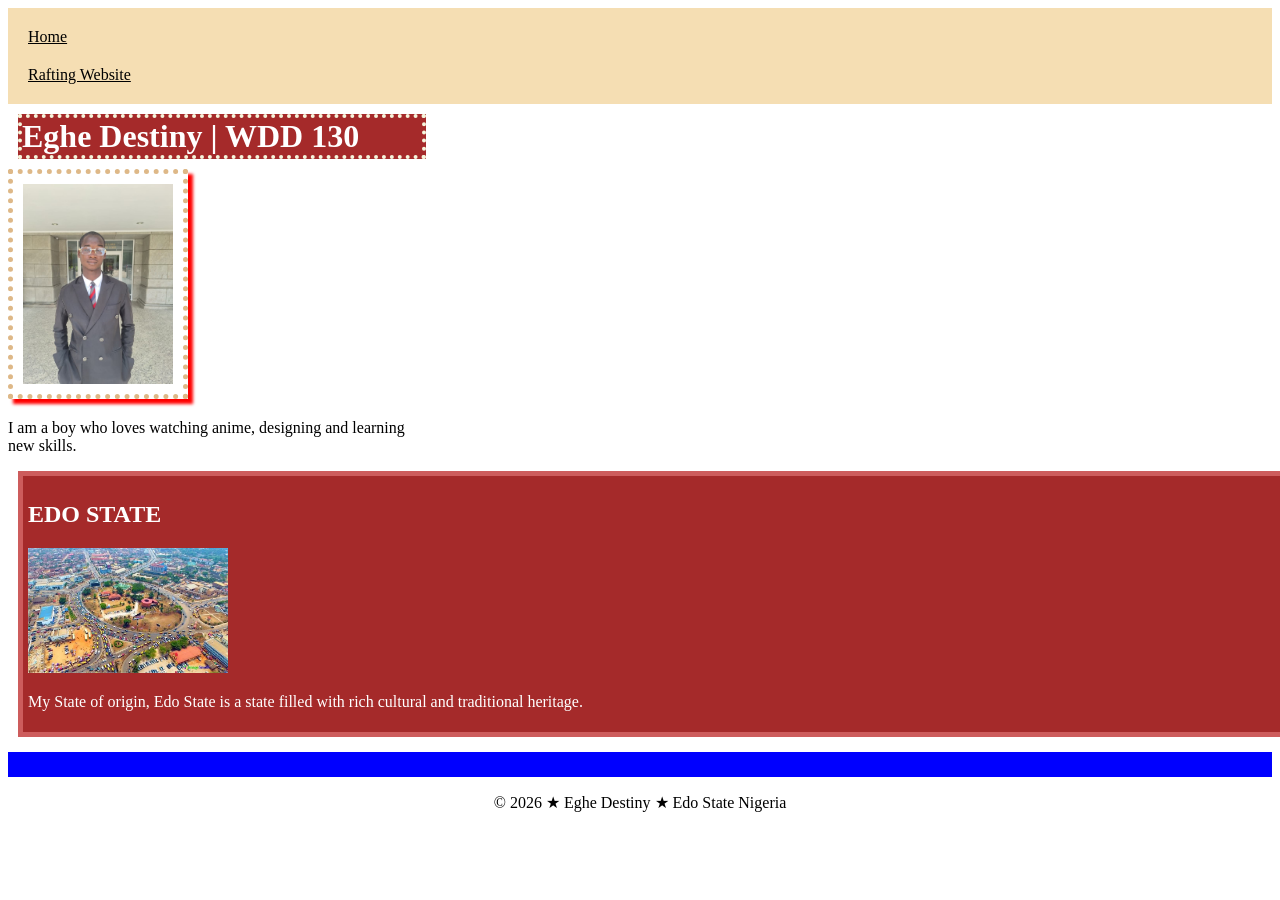
<file: index.html>
<!DOCTYPE html>
<html lang="en-US">

<head>
    <meta charset="UTF-8">
    <meta name="viewport" content="width=device-width, initial-scale=1.0">
    <title>Eghe Destiny | WDD 130 </title>
    <meta name="description" content="Page Enhancement, Eoo state description, Eghe Destiny's image and description">
    <meta name="author" content="Eghe Destiny">
    <link rel="stylesheet" href="styles/styles.css">
</head>

<body>
    <header>
        <nav>
            <a href="#">Home</a>
            <a href="wwr/">Rafting Website</a>
        </nav>
    </header>
    <main>
        <h1> Eghe Destiny | WDD 130 </h1>
        <img src="images/profile.jpg" alt="Image of Eghe Destiny" width="200">
        <p> I am a boy who loves watching anime, designing and learning new skills. </p>
    </main>
    <aside>
        <h2> EDO STATE </h2>
        <img src="images/edo-state.jfif" alt="image of edo state">
        <p> My State of origin, Edo State is a state filled with rich cultural and traditional heritage.</p>

    </aside>

    <footer>
        <p> © 2026 ★ Eghe Destiny ★ Edo State Nigeria </p>

    </footer>

</body>

</html>
</file>
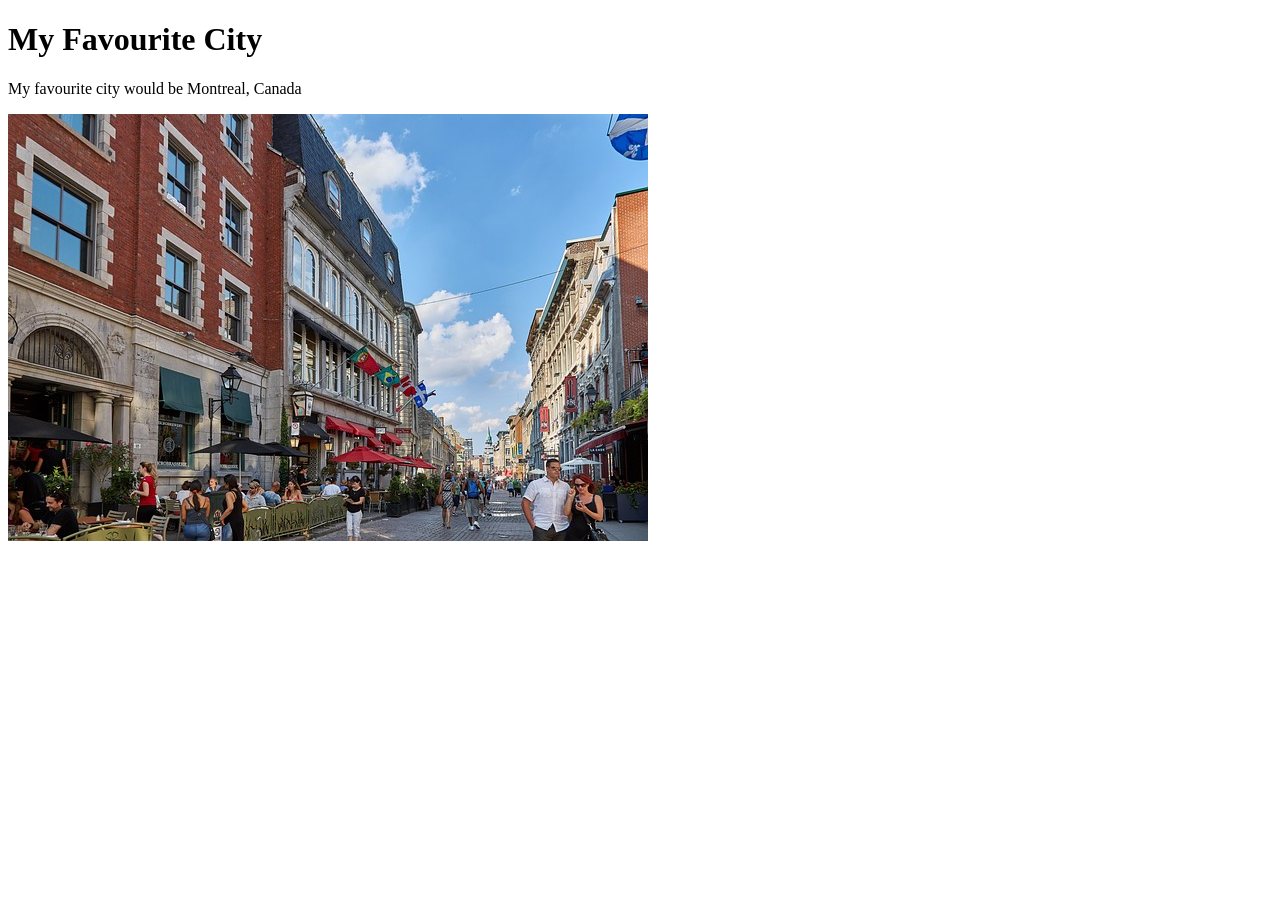
<file: week01/favorite-city.html>
<!DOCTYPE html>
<html lang="en">

<head>
    <meta charset="UTF-8">
    <meta name="viewport" content="width=device-width, initial-scale=1.0">
    <title>Document</title>
</head>

<body>
    <h1>My Favourite City</h1>
    <p>My favourite city would be Montreal, Canada</p>
    <img src="images/wisshajj-downtown-4730166_640.jpg" alt="picture-of-downtown-montreal">

</body>

</html>
</file>
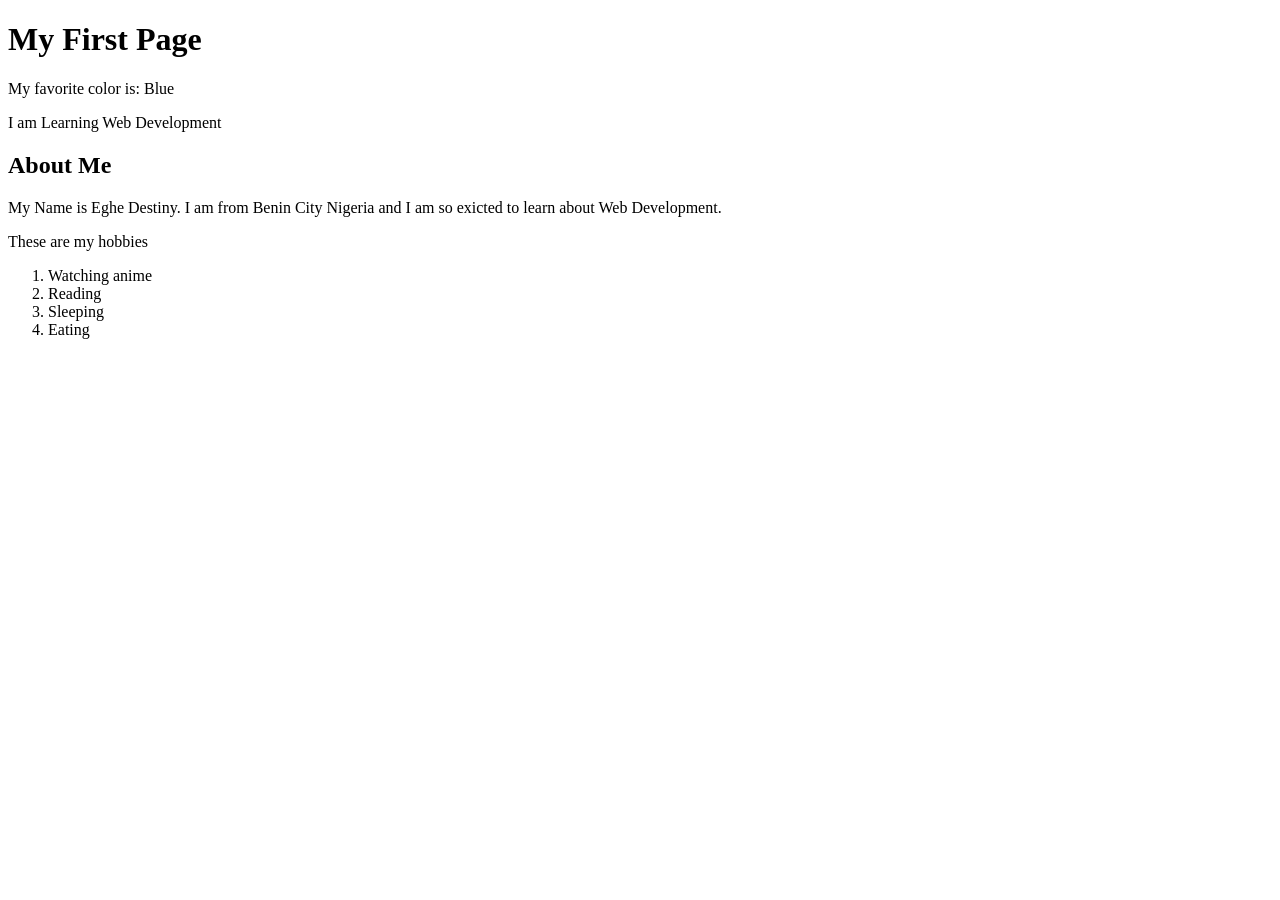
<file: week01/first-page.html>
<!DOCTYPE html>
<html lang="en">

<head>
    <meta charset="UTF-8">
    <meta name="viewport" content="width=device-width, initial-scale=1.0">
    <title>My First Page</title>
</head>

<body>
    <h1>My First Page</h1>
    <p>My favorite color is: Blue </p>
    <p>I am Learning Web Development </p>
</body>
<h2>About Me</h2>
<p>My Name is Eghe Destiny. I am from Benin City Nigeria and I am so exicted to learn about Web Development. </p>
<p>These are my hobbies </p>
<ol>
    <li>Watching anime</li>
    <li>Reading</li>
    <li>Sleeping</li>
    <li>Eating</li>

</ol>

</html>
</file>
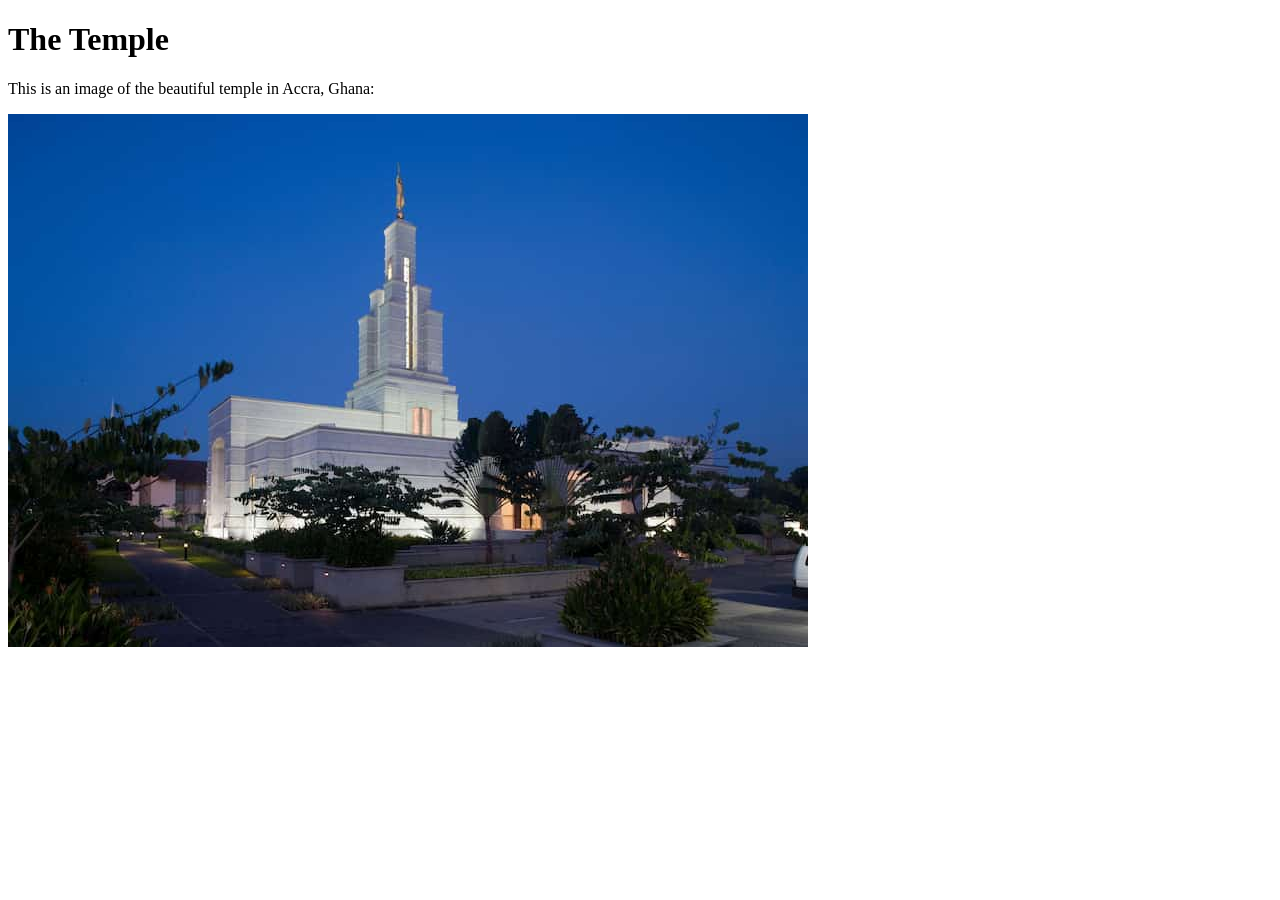
<file: week01/images-solution.html>
<!DOCTYPE html>
<html lang="en">

<head>
    <meta charset="UTF-8">
    <meta name="viewport" content="width=device-width, initial-scale=1.0">
    <title>Temple Image</title>
</head>

<body>
    <h1>The Temple</h1>
    <p>This is an image of the beautiful temple in Accra, Ghana:</p>
    <img src="images/temple-small.jpg" alt="The Accra Ghana Temple">

</body>

</html>
</file>
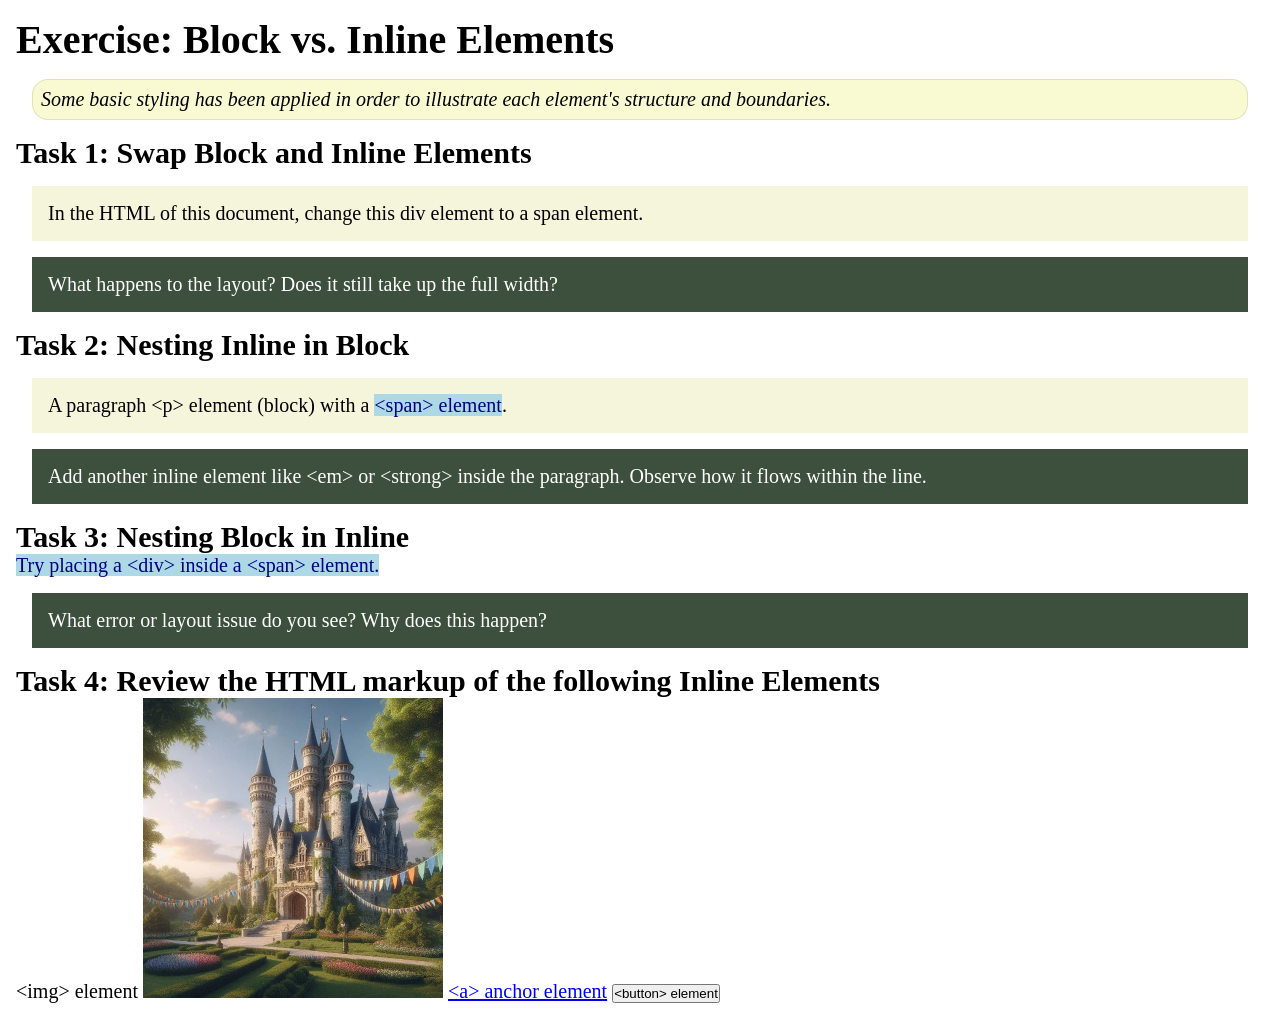
<file: week02/block-vs-inline.html>
<!DOCTYPE html>
<html lang="en">

<head>
    <meta charset="UTF-8">
    <meta name="viewport" content="width=device-width, initial-scale=1.0">
    <title>Exercise: Block vs. Inline Elements</title>
    <link rel="stylesheet" href="styles/block-vs-inline.css">
</head>

<body>
    <main>
        <h1>Exercise: Block vs. Inline Elements</h1>
        <p class="note">Some basic styling has been applied in order to illustrate each element's structure and boundaries.</p>

        <h2>Task 1: Swap Block and Inline Elements</h2>
        <div>In the HTML of this document, change this div element to a span element.</div>

        <p class="question">What happens to the layout? Does it still take up the full width?</p>

        <h2>Task 2: Nesting Inline in Block</h2>
        <p>A paragraph &lt;p&gt; element (block) with a <span>&lt;span&gt; element</span>.</p>
        <p class="question">Add another inline element like &lt;em&gt; or &lt;strong&gt; inside the paragraph. Observe how it flows within the line.</p>

        <h2>Task 3: Nesting Block in Inline</h2>
        <span>Try placing a &lt;div&gt; inside a &lt;span&gt; element.</span>
        <p class="question">What error or layout issue do you see? Why does this happen?</p>

        <h2>Task 4: Review the HTML markup of the following Inline Elements</h2>
        &lt;img&gt; element
        <img src="images/castle.webp" alt="placeholder image (images are inline)" width="300" height="300">
        <a href="https://churchofjesuschrist.org">&lt;a&gt; anchor element</a>
        <button type="button">&lt;button&gt; element</button>
    </main>
</body>

</html>
</file>
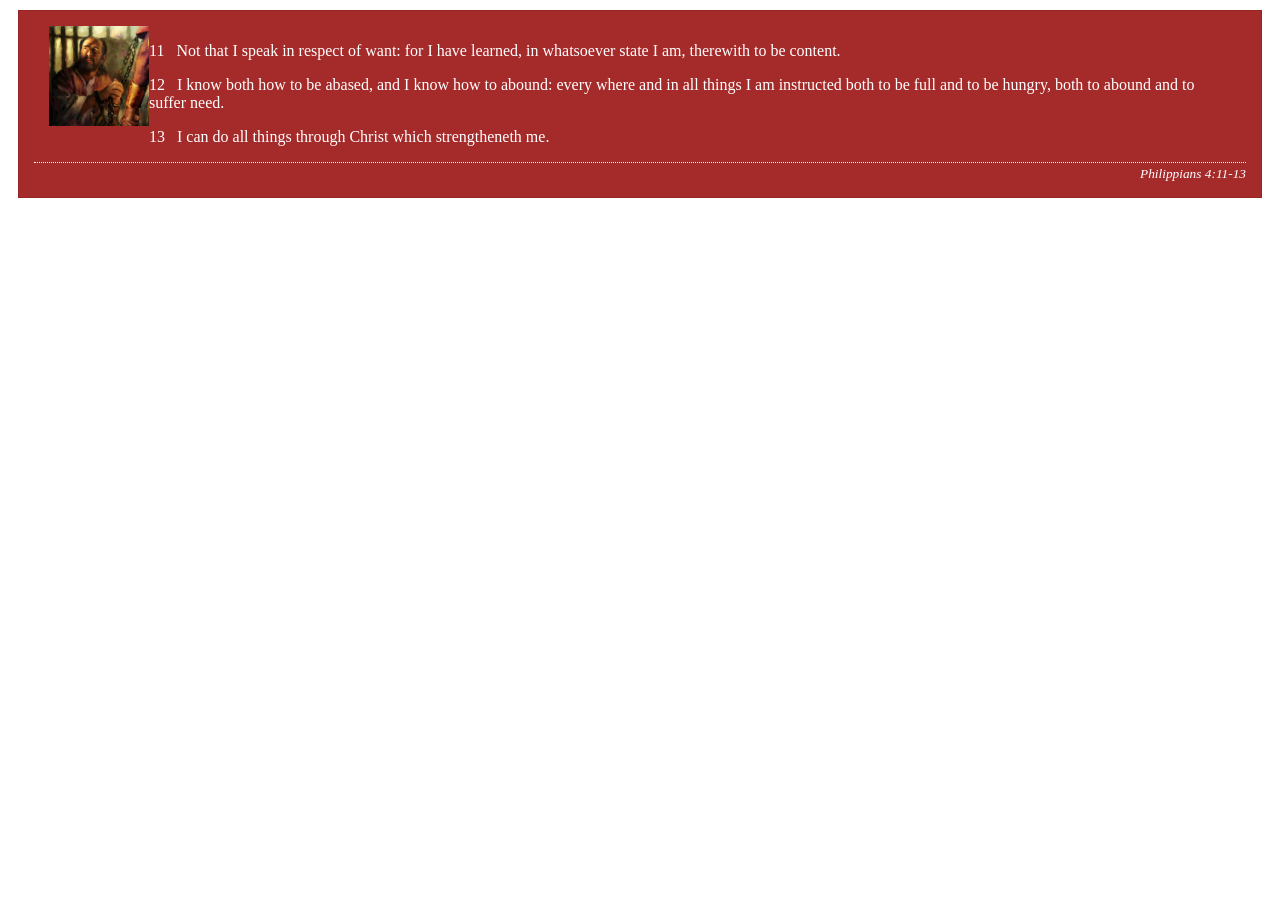
<file: week02/box-model-solution.html>
<!DOCTYPE html>
<html lang="en">

<head>
    <meta charset="UTF-8">
    <meta name="viewport" content="width=device-width, initial-scale=1.0">
    <title>Box Model Activity</title>
    <link rel="stylesheet" href="styles/box-model-solution.css">
</head>

<body>
    <main>
        <div class="callout">

            <img src="images/apostle-paul-imprisoned.webp" alt="Paul the Apostle - Imprisoned in Rome" width="200" height="200">
            <blockquote>

                <p>11 &nbsp; Not that I speak in respect of want: for I have learned, in whatsoever state I am, therewith to be content.</p>
                <p>12 &nbsp; I know both how to be abased, and I know how to abound: every where and in all things I am instructed both to be full and to be hungry, both to abound and to suffer need.</p>
                <p>13 &nbsp; I can do all things through Christ which strengtheneth me.</p>
            </blockquote>
            <cite>Philippians 4:11-13</cite>
        </div>
    </main>
</body>

</html>
</file>
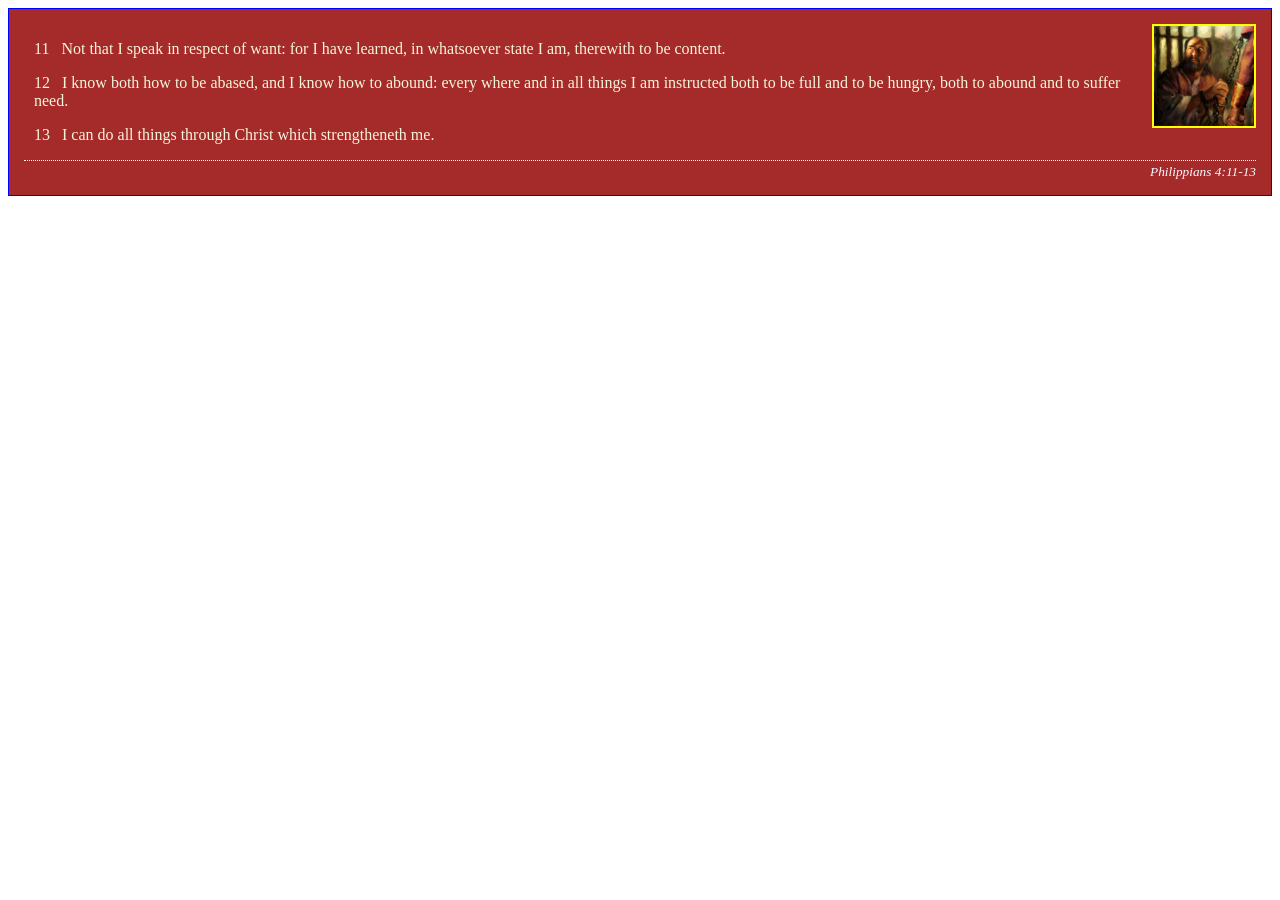
<file: week02/box-model.html>
<!DOCTYPE html>
<html lang="en">

<head>
    <meta charset="UTF-8">
    <meta name="viewport" content="width=device-width, initial-scale=1.0">
    <title>Box Model Activity</title>
    <link rel="stylesheet" href="styles/box-model.css">
</head>

<body>
    <main>
        <div class="callout">
            <img src="images/apostle-paul-imprisoned.webp" alt="Paul the Apostle - Imprisoned in Rome" width="200" height="200">
            <blockquote>
                <p>11 &nbsp; Not that I speak in respect of want: for I have learned, in whatsoever state I am, therewith to be content.</p>
                <p>12 &nbsp; I know both how to be abased, and I know how to abound: every where and in all things I am instructed both to be full and to be hungry, both to abound and to suffer need.</p>
                <p>13 &nbsp; I can do all things through Christ which strengtheneth me.</p>
            </blockquote>
            <cite>Philippians 4:11-13</cite>
        </div>
    </main>
</body>

</html>
</file>
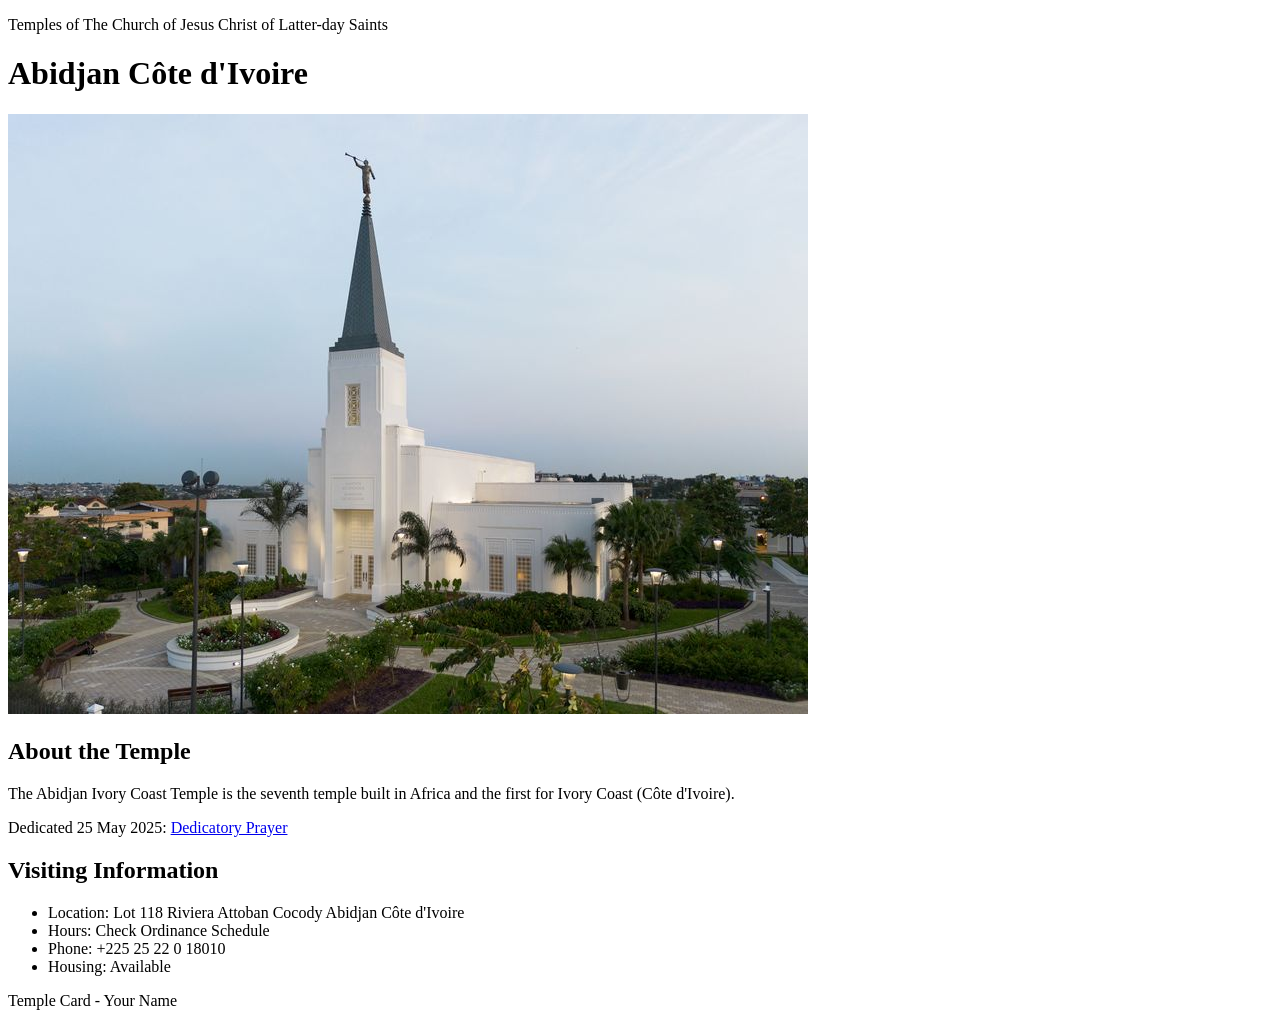
<file: week02/temple.html>
<!DOCTYPE html>
<html lang="en">

<head>
    <meta charset="UTF-8">
    <meta name="viewport" content="width=device-width, initial-scale=1.0">
    <title>Temple Card - Abidjan Côte d'Ivoire</title>
</head>

<body>
    <header>
        <p>Temples of The Church of Jesus Christ of Latter-day Saints</p>
    </header>
    <main>
        <h1>Abidjan Côte d'Ivoire</h1>
        <picture>
            <img src="images/abidjan-ivory-coast.jpeg" alt="Abidjan Côte d'Ivoire Temple">
        </picture>
        <section>
            <h2>About the Temple</h2>
            <p>The Abidjan Ivory Coast Temple is the seventh temple built in Africa and the first for Ivory Coast (Côte d'Ivoire).</p>
            <p>Dedicated 25 May 2025: <a href="https://www.churchofjesuschrist.org/temples/dedicatory-prayer/abidjan-ivory-coast-temple/2025-05-25?lang=eng" target="_blank" rel="noopener noreferrer">Dedicatory Prayer</a></p>
        </section>
        <section>
            <h2>Visiting Information</h2>
            <ul>
                <li>Location: Lot 118 Riviera Attoban Cocody Abidjan Côte d'Ivoire</li>
                <li>Hours: Check Ordinance Schedule</li>
                <li>Phone: +225 25 22 0 18010</li>
                <li>Housing: Available</li>
            </ul>
        </section>
    </main>
    <footer>
        <p>Temple Card - Your Name</p>
    </footer>
</body>

</html>
</file>
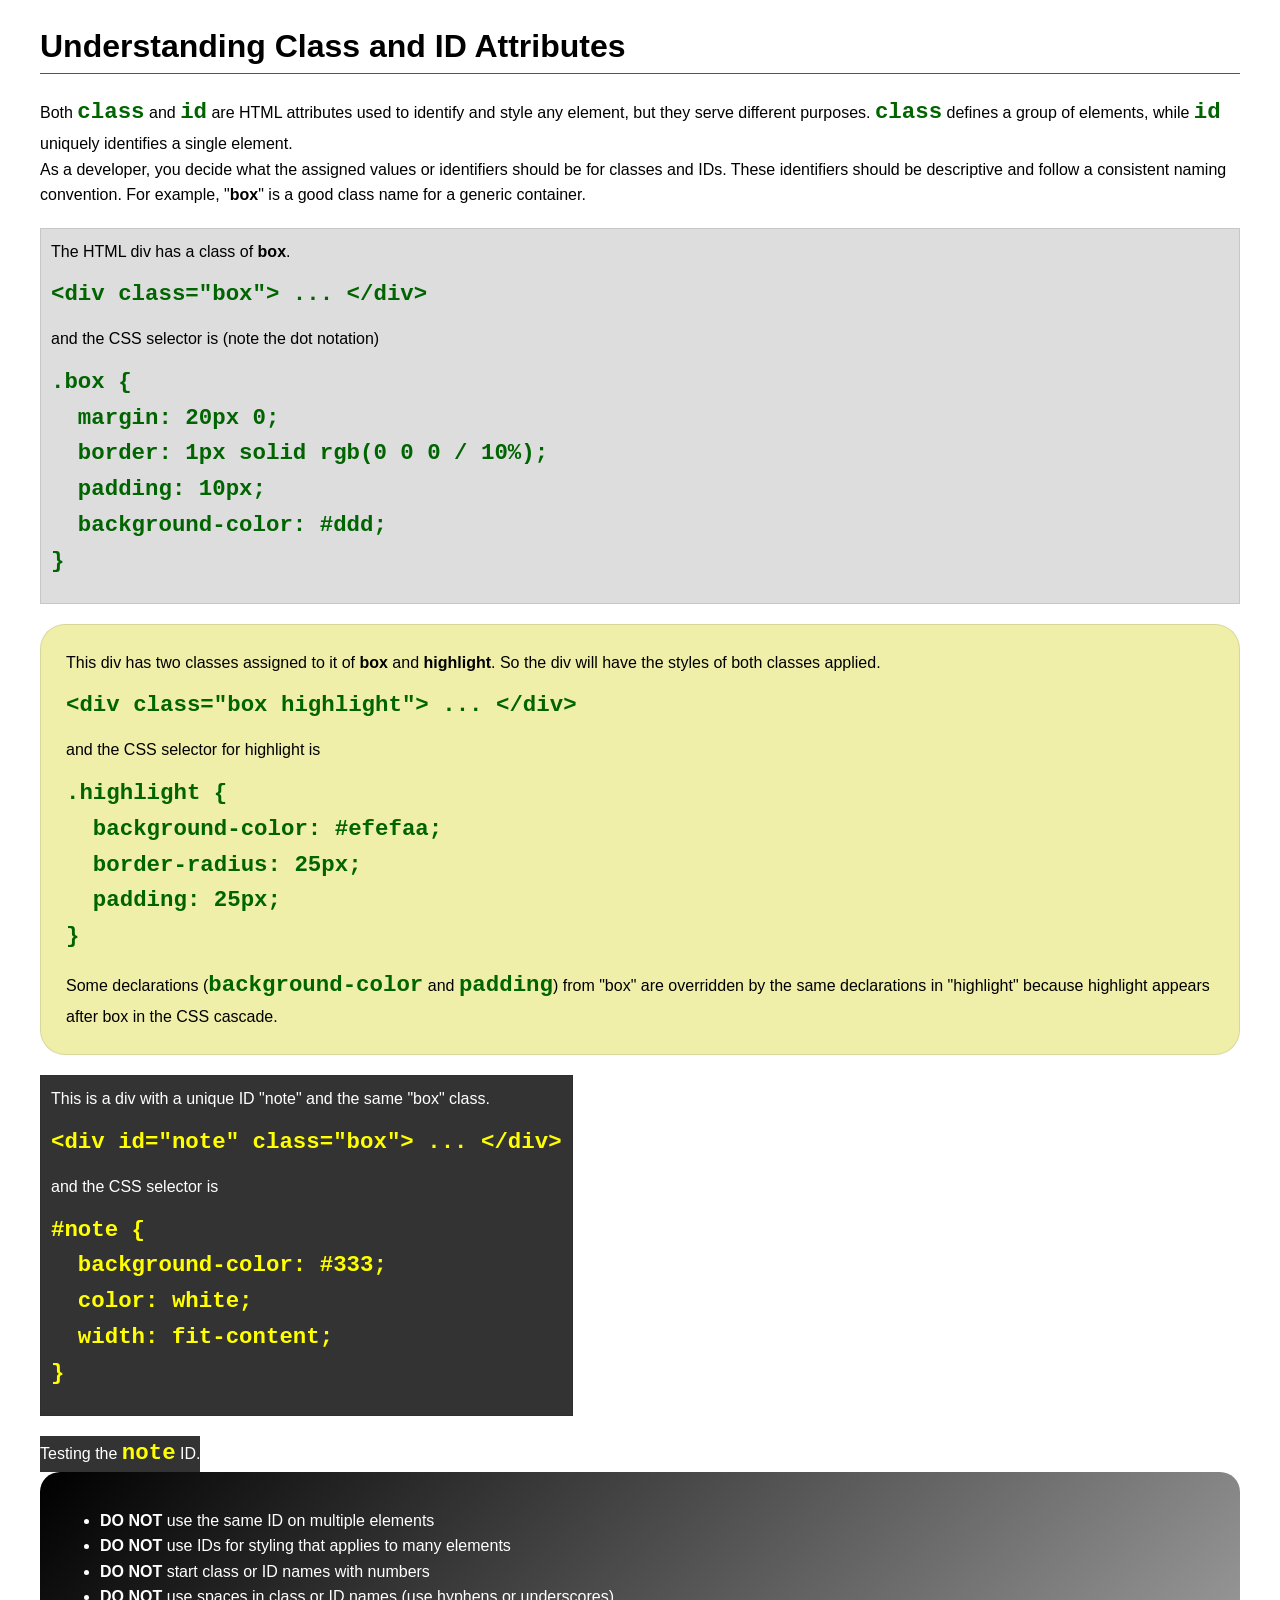
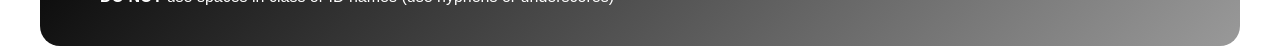
<file: week03/class-and-id.html>
<!DOCTYPE html>
<html lang="en">

<head>
    <meta charset="UTF-8">
    <meta name="viewport" content="width=device-width, initial-scale=1.0">
    <title>Class vs ID Attributes</title>
    <link rel="stylesheet" href="styles/class-and-id.css">
</head>

<body>
    <h1>Understanding Class and ID Attributes</h1>
    <p>Both <code>class</code> and <code>id</code> are HTML attributes used to identify and style any element, but they serve different purposes. <code>class</code> defines a group of elements, while <code>id</code> uniquely identifies a single element.</p>
    <p>As a developer, you decide what the assigned values or identifiers should be for classes and IDs. These identifiers should be descriptive and follow a consistent naming convention. For example, "<strong>box</strong>" is a good class name for a generic container.</p>
    <div class="box">
        <p>The HTML div has a class of <strong>box</strong>.</p>
        <pre><code class="html">&lt;div class="box"&gt; ... &lt;/div&gt;</code></pre>
        and the CSS selector is (note the dot notation)
        <pre><code class="css">.box {
  margin: 20px 0;
  border: 1px solid rgb(0 0 0 / 10%);
  padding: 10px;
  background-color: #ddd; 
}</code></pre>
    </div>

    <div class="box highlight">
        <p>This div has two classes assigned to it of <strong>box</strong> and <strong>highlight</strong>. So the div will have the styles of both classes applied.</p>
        <pre><code class="html">&lt;div class="box highlight"&gt; ... &lt;/div&gt;</code></pre>
        and the CSS selector for highlight is
        <pre><code class="css">.highlight {
  background-color: #efefaa;
  border-radius: 25px;
  padding: 25px;
}</code></pre>
        <p>Some declarations (<code>background-color</code> and <code>padding</code>) from "box" are overridden by the same declarations in "highlight" because highlight appears after box in the CSS cascade.</p>
    </div>

    <div id="note" class="box">
        <p>This is a div with a unique ID "note" and the same "box" class.</p>
        <pre><code class="html">&lt;div id="note" class="box"&gt; ... &lt;/div&gt;</code></pre>
        and the CSS selector is
        <pre><code class="css">#note {
  background-color: #333;
  color: white;
  width: fit-content;
}</code></pre>
    </div>

    <div id="note">
        <p>Testing the <code>note</code> ID.</p>
    </div>

    <section id="best-practice">
        <ul>
            <li><strong>DO NOT</strong> use the same ID on multiple elements</li>
            <li><strong>DO NOT</strong> use IDs for styling that applies to many elements</li>
            <li><strong>DO NOT</strong> start class or ID names with numbers</li>
            <li><strong>DO NOT</strong> use spaces in class or ID names (use hyphens or underscores)</li>
        </ul>
    </section>

</body>

</html>
</file>
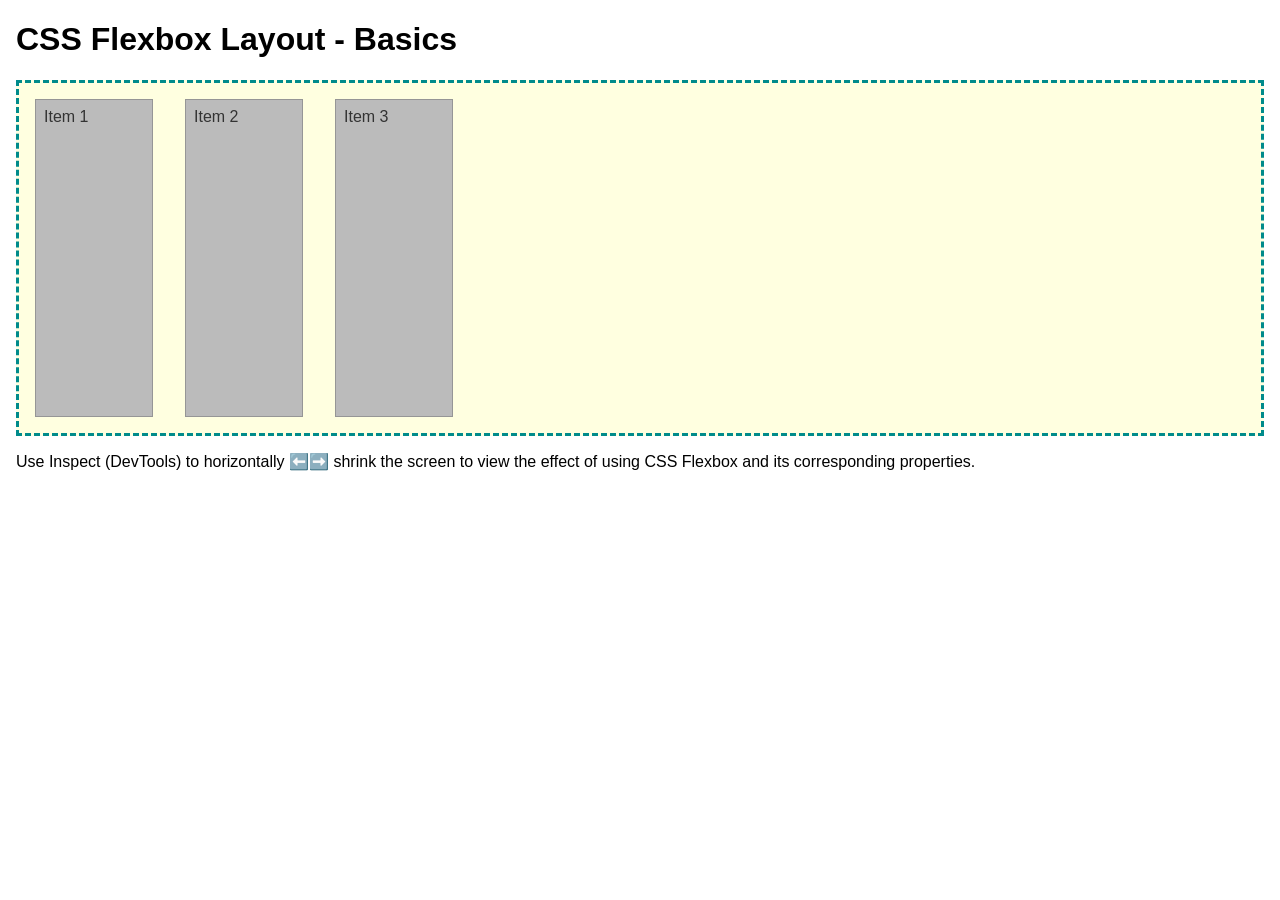
<file: week04/flexbox-layout.html>
<!DOCTYPE html>
<html lang="en">

<head>
    <meta charset="UTF-8">
    <meta name="viewport" content="width=device-width, initial-scale=1.0">
    <title>CSS Flexbox Layout - Basics</title>
    <link rel="stylesheet" href="styles/flexbox.css">
</head>

<body>
    <main>
        <h1>CSS Flexbox Layout - Basics</h1>
        <div class="flex-container">
            <div class="flex-item item1">Item 1</div>
            <div class="flex-item item2">Item 2</div>
            <div class="flex-item item3">Item 3</div>
        </div>
        <p>Use Inspect (DevTools) to horizontally ⬅️➡️ shrink the screen to view the effect of using CSS Flexbox and its corresponding properties.</p>
    </main>
</body>

</html>
</file>
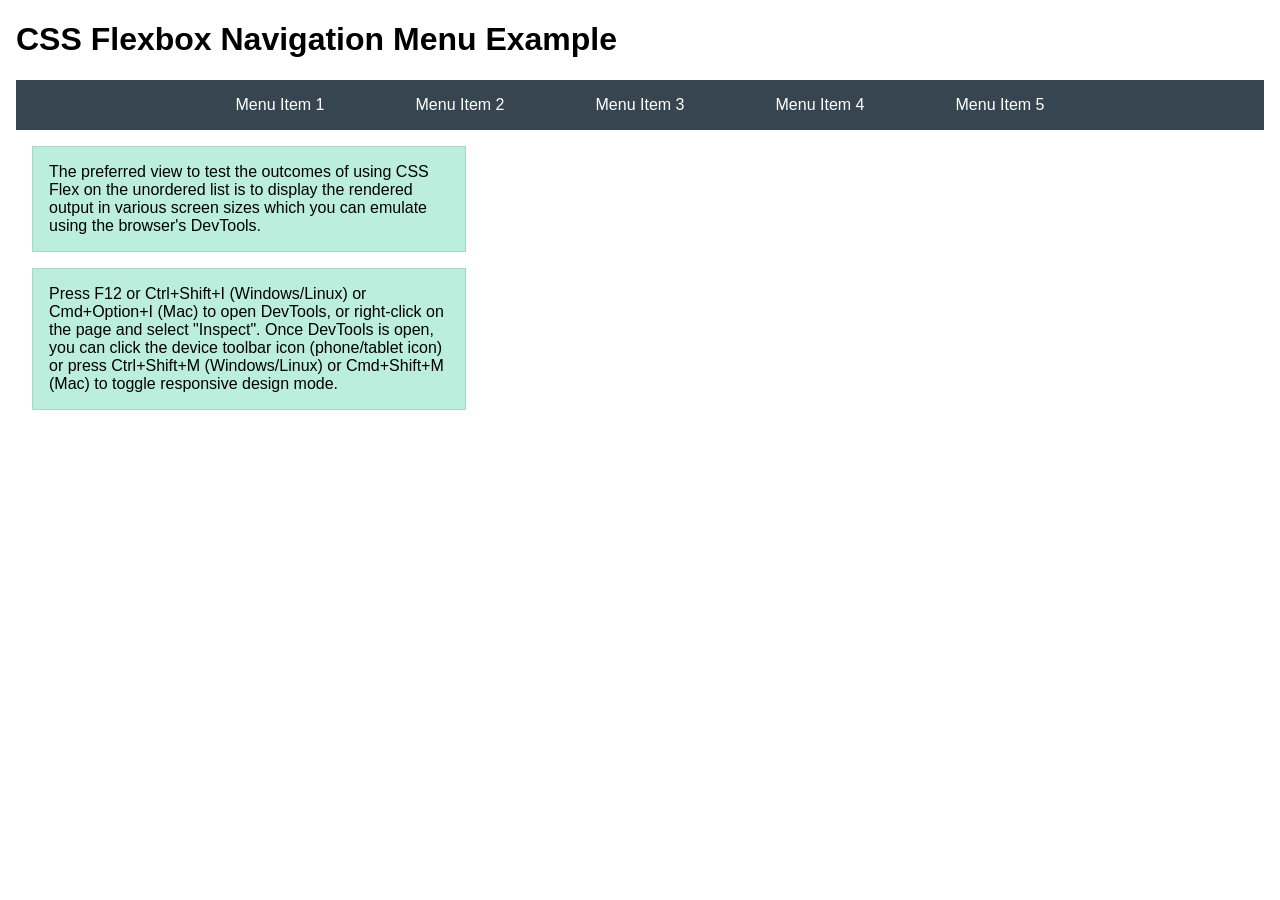
<file: week04/flexbox-menu.html>
<!DOCTYPE html>
<html lang="en">

<head>
    <meta charset="UTF-8">
    <meta name="viewport" content="width=device-width, initial-scale=1.0">
    <title>CSS Flexbox - Navigation Menu</title>
    <link rel="stylesheet" href="styles/flexbox-menu.css">
</head>

<body>
    <main>
        <h1>CSS Flexbox Navigation Menu Example</h1>
        <nav>
            <ul>
                <li><a href="#">Menu Item 1</a></li>
                <li><a href="#">Menu Item 2</a></li>
                <li><a href="#">Menu Item 3</a></li>
                <li><a href="#">Menu Item 4</a></li>
                <li><a href="#">Menu Item 5</a></li>
            </ul>
        </nav>
        <p>The preferred view to test the outcomes of using CSS Flex on the unordered list is to display the rendered output in various screen sizes which you can emulate using the browser's DevTools.</p>

        <p>Press F12 or Ctrl+Shift+I (Windows/Linux) or Cmd+Option+I (Mac) to open DevTools, or right-click on the page and select "Inspect". Once DevTools is open, you can click the device toolbar icon (phone/tablet icon) or press Ctrl+Shift+M (Windows/Linux) or Cmd+Shift+M (Mac) to toggle responsive design mode.</p>
    </main>
</body>

</html>
</file>
<file: styles/styles.css>
nav {
    background-color: wheat;
    padding: 10px;
}

main {
    width: 400px;
}

aside {
    width: 4000px;
    margin: 10px;
    border: 5px solid indianred;
    padding: 5px;
    background-color: brown;
    color: white;
}

nav a {
    color: black;
    padding: 10px;
    display: block;
}

aside img {
    width: 200px;
    height: auto;

}

main {
    max-width: fit-content;
}

h1 {
    width: 400px;
    margin: 10px;
    border: 4px dotted beige;
    background-color: brown;
    color: white;
    text-align: left;
}

h2 {
    block-size: auto;
    color: white;
}

main img {
    width: 150px;
    height: auto;
    border: 5px dotted burlywood;
    box-shadow: 5px 5px 3px red;
    padding: 10px;
}

/* I put this for the paragraph sake! */
p {
    padding: 0;
}

footer {
    margin-top: 15px;
    border-top: 25px solid blue;
    text-align: center;
}
</file>
<file: week02/styles/block-vs-inline.css>
* {
    margin: 0;
    padding: 0;
}

body {
    font-size: 20px;
    margin: 1rem;
}

p,
div {
    background-color: beige;
    margin: 1rem;
    padding: 1rem;
}

span {
    color: navy;
    background-color: lightblue;
}

code {
    margin: 0;
    padding: 0;
    color: green;
    font-size: 1.2rem;
}

.note {
    font-style: italic;
    background-color: lightgoldenrodyellow;
    border-radius: 1rem;
    border: 1px solid rgb(0 0 0 / 10%);
    margin: 1rem;
    padding: .5rem;
}

.question {
    background-color: #3d503d;
    color: #fff;
}
</file>
<file: week02/styles/box-model-solution.css>
.callout {
    max-width: 40000px;
    margin: 10px;
    border: 1px solid rgb(0 0 0 / 10%);
    padding: 15px;
    background-color: brown;
    color: #fff;
}

.callout img {
    float: left;
    margin: 0 0 10px 15px;
    border: 1px solid white padding: 3px;
    background-color: ::-webkit-validation-bubble-arrow-clipper;
    width: 100px;
    height: auto;
}

blockquote {
    margin: 10;
    border: #000;
}

cite {
    display: block;
    border-top: 1px dotted #fff;
    padding-top: 3px;
    text-align: right;
    font-size: smaller;
}
</file>
<file: week02/styles/box-model.css>
.callout {
    background-color: brown;
    max-width: 4000px;
    border: 10px;
    border: 1px solid blue;
    padding: 15px;
    color: rgb(20, 41, 160);
}

.callout img {
    float: right;
    border: 2px solid yellow;
    margin: 0 0 10px 2px;
    background-color: wheat;
    width: 100px;
    height: auto;
}

blockquote {
    margin: 10px;
    color: beige;
}

cite {
    display: block;
    border-top: 1px dotted #fff;
    color: ghostwhite;
    padding-top: 3px;
    text-align: right;
    font-size: smaller;
}
</file>
<file: week03/styles/class-and-id.css>
body {
    font-family: Arial, sans-serif;
    line-height: 1.6;
    margin: 0;
    padding: 0 40px;
}

h1 {
    border-bottom: 1px solid rgb(0 110 182);
    padding-bottom: 0;
}

p {
    margin: 0;
}

code {
    color: darkgreen;
    font-weight: 700;
    font-size: 1.4rem;
}

/* Class examples - can be reused */
.box {
    margin: 20px 0;
    border: 1px solid rgb(0 0 0 / 10%);
    padding: 10px;
    background-color: #ddd;
    /* this is shorthand for #dddddd */
}

.highlight {
    background-color: #efefaa;
    border-radius: 25px;
    padding: 25px;
}

/* ID examples - should be unique */

#note {
    background-color: #333;
    color: white;
    width: fit-content;
}

#note code {
    color: yellow;
}

#best-practice {
    background: linear-gradient(135deg, #000 0%, #999 100%);
    color: white;
    border-radius: 20px;
    padding: 20px;
}
</file>
<file: week04/styles/flexbox.css>
body {
    font-family: Helvetica, Arial, sans-serif;
    margin: 1rem;
}

.flex-container {
    border: 3px dashed darkcyan;
    background-color: lightyellow;
    display: flex;
    flex-wrap: nowrap;

}

.flex-item {
    width: 100px;
    margin: 1rem;
    border: 1px solid rgb(0 0 0 / 20%);
    padding: 0.5rem;
    background-color: #bbb;
    color: #333;
    flex-direction: row-reverse;
}

.item1 {
    min-height: 100px;
}

.item2 {
    min-height: 200px;
}

.item3 {
    min-height: 300px;
}
</file>
<file: week04/styles/flexbox-menu.css>
body {
    font-family: Helvetica, Arial, sans-serif;
    margin: 1rem;
}

nav {
    background-color: #36454f;
}

nav ul {
    list-style-type: none;
    display: flex;
    flex-wrap: wrap;
    max-width: 900px;
    margin: 0 auto;
    padding: 0;
    justify-content: space-around;
    align-items: center;
}

nav a {
    display: block;
    color: #fff;
    text-align: center;
    padding: 1rem;
    text-decoration: none;
}

p {
    margin: 1rem;
    border: 1px solid rgb(0 0 0 / 10%);
    padding: 1rem;
    background-color: #bed;
    max-width: 400px;
}
</file>
